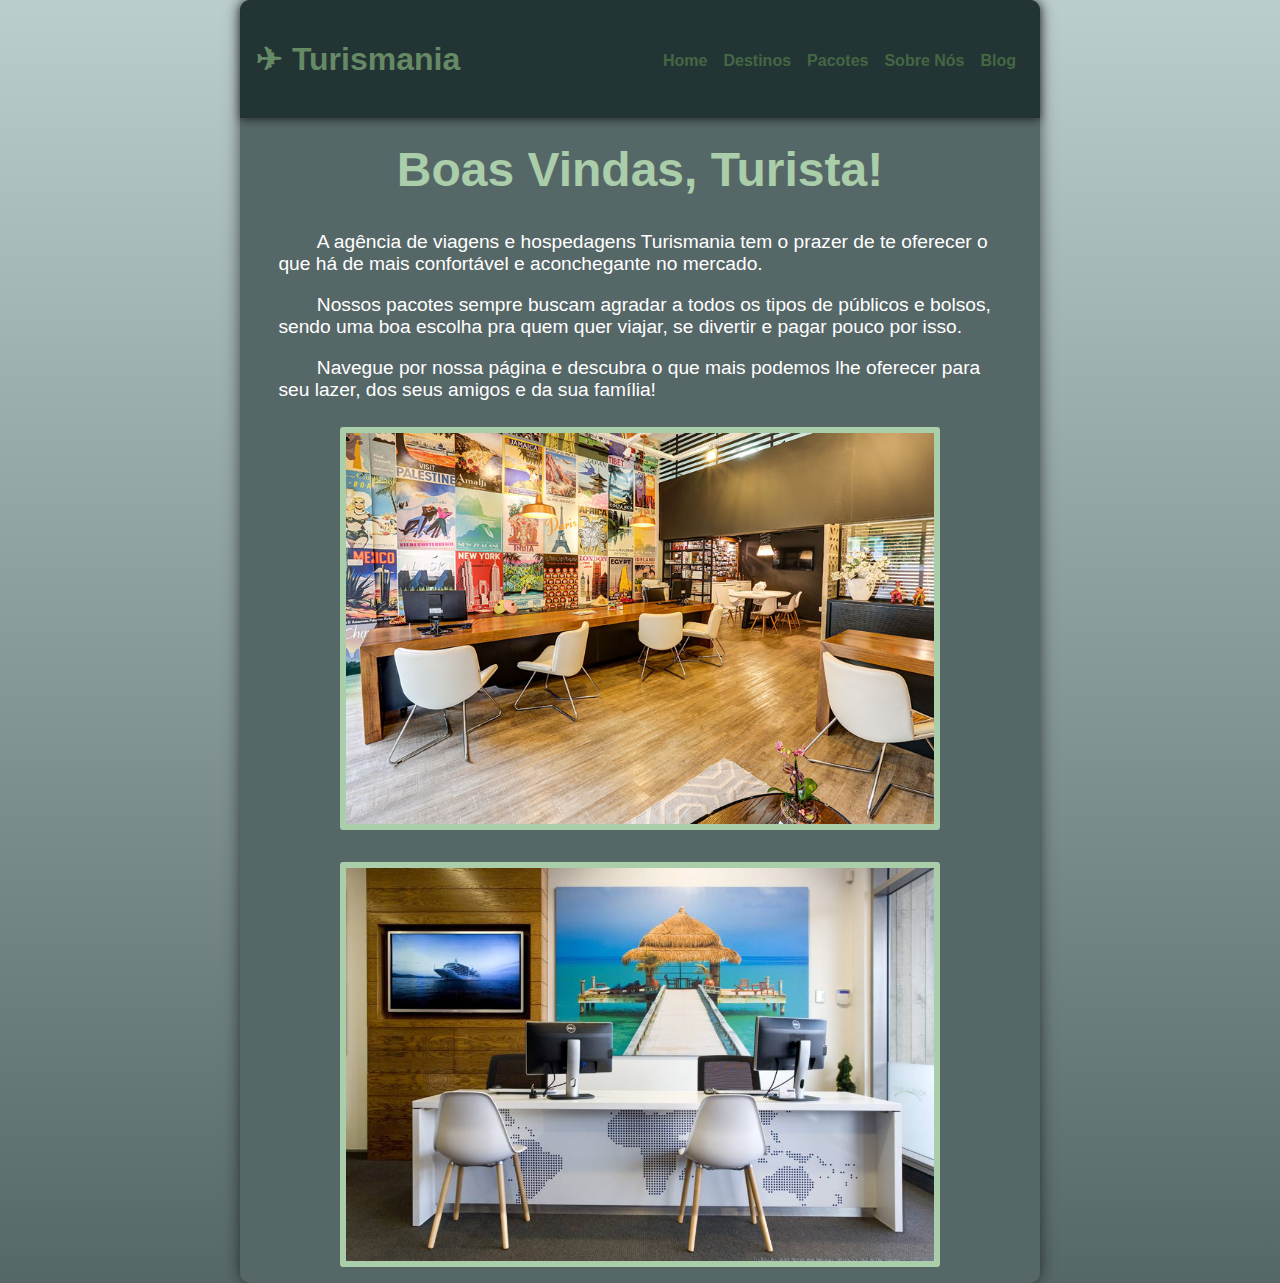
<file: index.html>
<!DOCTYPE html>
<html lang="pt-br">
<head>
    <meta charset="UTF-8">
    <meta name="viewport" content="width=device-width, initial-scale=1.0">
    <title>Turismania: Conheça o mundo sentindo-se em casa!</title>
    <link rel="stylesheet" href="styles/main-style.css">
    <link rel="shortcut icon" href="gfx/favicon.ico" type="image/x-icon">
</head>
<body>
    <header class="head">
        <nav id="main-menu">
            <h1 id="main-title">&#x2708; Turismania</h1>
            <ul id="menu-list">
                <li class="page-menu"><a href="index.html" class="link-page">Home</a></li>
                <li class="page-menu"><a href="destinations.html" class="link-page">Destinos</a></li>
                <li class="page-menu"><a href="packages.html" class="link-page">Pacotes</a></li>
                <li class="page-menu"><a href="about.html" class="link-page">Sobre Nós</a></li>
                <li class="page-menu"><a href="blog.html" class="link-page">Blog</a></li>
            </ul>
        </nav>
    </header>
    <main class="content">
        <h2 class="subtitle">Boas Vindas, Turista!</h2>
        <p class="p-home">
            A agência de viagens e hospedagens Turismania tem o prazer de te oferecer o que há de mais confortável e aconchegante no mercado.
        </p>
        <p class="p-home">
            Nossos pacotes sempre buscam agradar a todos os tipos de públicos e bolsos, sendo uma boa escolha pra quem quer viajar, se divertir e pagar pouco por isso.
        </p>
        <p class="p-home">
            Navegue por nossa página e descubra o que mais podemos lhe oferecer para seu lazer, dos seus amigos e da sua família!
        </p>
        <div id="div-imgs">
            <img src="gfx/img-home1.jpg" alt="Foto da agência Turismania" width="600" class="img-home">
            <img src="gfx/img-home2.jpeg" alt="Suporte especializado da empresa" width="600" class="img-home">
        </div>
    </main>
</body>
</html>
</file>
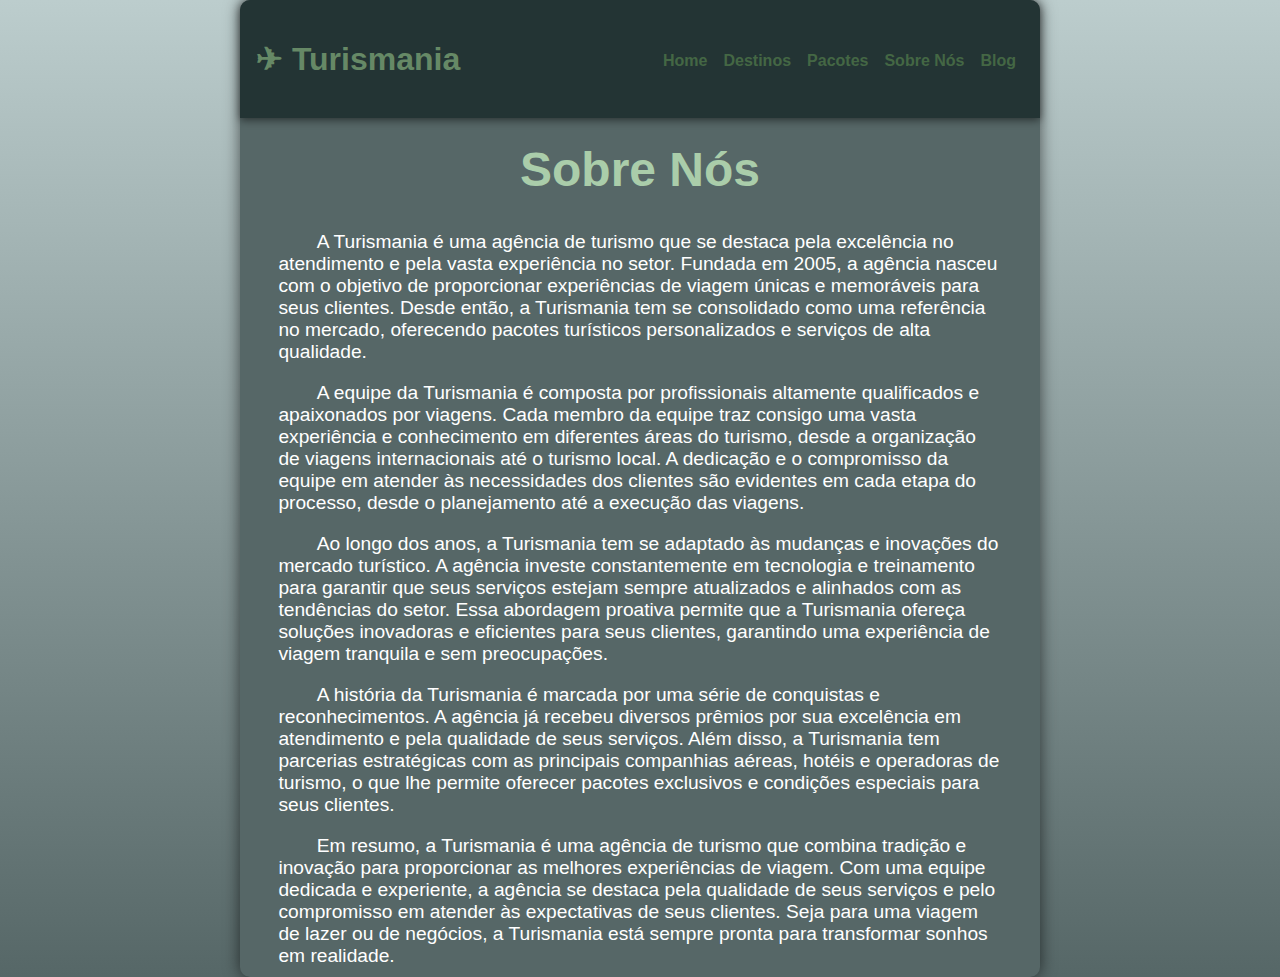
<file: about.html>
<!DOCTYPE html>
<html lang="pt-br">
<head>
    <meta charset="UTF-8">
    <meta name="viewport" content="width=device-width, initial-scale=1.0">
    <title>Turismania: Conheça o mundo sentindo-se em casa!</title>
    <link rel="stylesheet" href="styles/main-style.css">
    <link rel="shortcut icon" href="gfx/favicon.ico" type="image/x-icon">
</head>
<body>
    <header class="head">
        <nav id="main-menu">
            <h1 id="main-title">&#x2708; Turismania</h1>
            <ul id="menu-list">
                <li class="page-menu"><a href="index.html" class="link-page">Home</a></li>
                <li class="page-menu"><a href="destinations.html" class="link-page">Destinos</a></li>
                <li class="page-menu"><a href="packages.html" class="link-page">Pacotes</a></li>
                <li class="page-menu"><a href="about.html" class="link-page">Sobre Nós</a></li>
                <li class="page-menu"><a href="blog.html" class="link-page">Blog</a></li>
            </ul>
        </nav>
    </header>
    <main class="content">
        <h2 class="subtitle">Sobre Nós</h2>
        <p class="p-home">
            A Turismania é uma agência de turismo que se destaca pela excelência no atendimento e pela vasta experiência no setor. Fundada em 2005, a agência nasceu com o objetivo de proporcionar experiências de viagem únicas e memoráveis para seus clientes. Desde então, a Turismania tem se consolidado como uma referência no mercado, oferecendo pacotes turísticos personalizados e serviços de alta qualidade.
        </p>
        <p class="p-home">
            A equipe da Turismania é composta por profissionais altamente qualificados e apaixonados por viagens. Cada membro da equipe traz consigo uma vasta experiência e conhecimento em diferentes áreas do turismo, desde a organização de viagens internacionais até o turismo local. A dedicação e o compromisso da equipe em atender às necessidades dos clientes são evidentes em cada etapa do processo, desde o planejamento até a execução das viagens.
        </p>
        <p class="p-home">
            Ao longo dos anos, a Turismania tem se adaptado às mudanças e inovações do mercado turístico. A agência investe constantemente em tecnologia e treinamento para garantir que seus serviços estejam sempre atualizados e alinhados com as tendências do setor. Essa abordagem proativa permite que a Turismania ofereça soluções inovadoras e eficientes para seus clientes, garantindo uma experiência de viagem tranquila e sem preocupações.
        </p>
        <p class="p-home">
            A história da Turismania é marcada por uma série de conquistas e reconhecimentos. A agência já recebeu diversos prêmios por sua excelência em atendimento e pela qualidade de seus serviços. Além disso, a Turismania tem parcerias estratégicas com as principais companhias aéreas, hotéis e operadoras de turismo, o que lhe permite oferecer pacotes exclusivos e condições especiais para seus clientes.
        </p>
        <p class="p-home">
            Em resumo, a Turismania é uma agência de turismo que combina tradição e inovação para proporcionar as melhores experiências de viagem. Com uma equipe dedicada e experiente, a agência se destaca pela qualidade de seus serviços e pelo compromisso em atender às expectativas de seus clientes. Seja para uma viagem de lazer ou de negócios, a Turismania está sempre pronta para transformar sonhos em realidade.
        </p>
    </main>
</body>
</html>
</file>
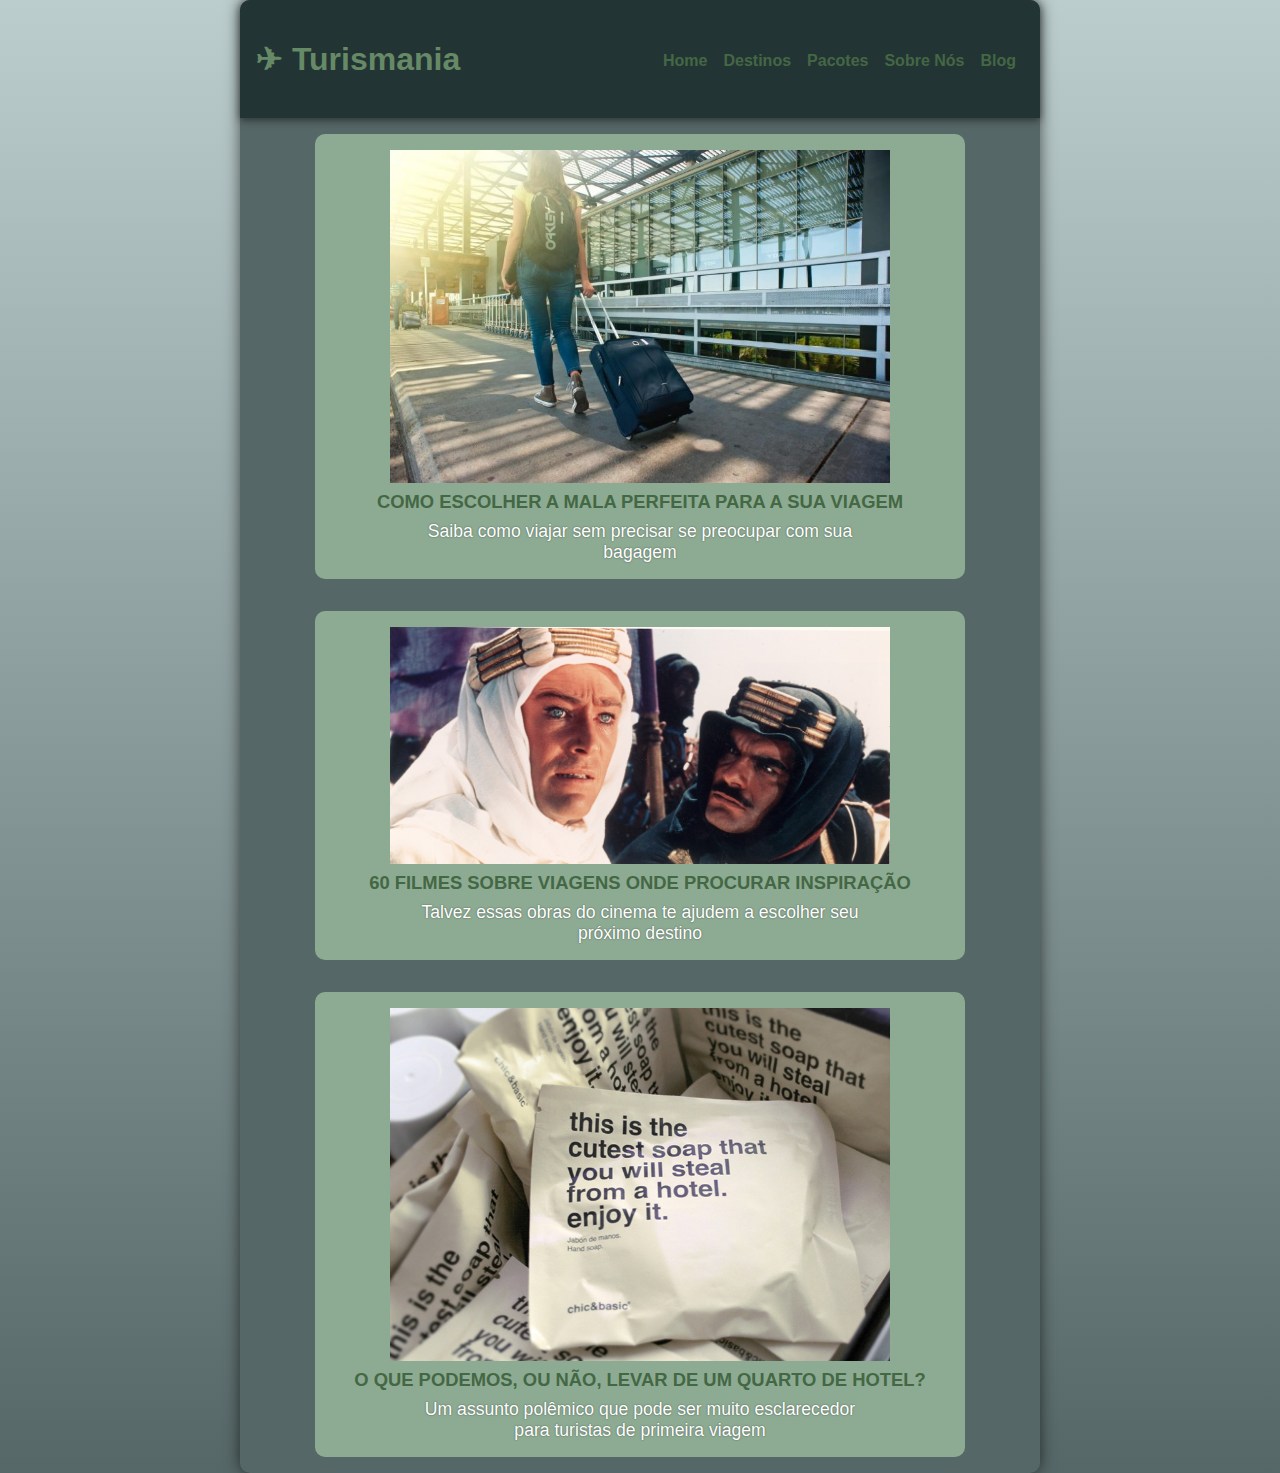
<file: blog.html>
<!DOCTYPE html>
<html lang="pt-br">
<head>
    <meta charset="UTF-8">
    <meta name="viewport" content="width=device-width, initial-scale=1.0">
    <title>Turismania: Conheça o mundo sentindo-se em casa!</title>
    <link rel="stylesheet" href="styles/main-style.css">
    <link rel="shortcut icon" href="gfx/favicon.ico" type="image/x-icon">
</head>
<body>
    <header class="head">
        <nav id="main-menu">
            <h1 id="main-title">&#x2708; Turismania</h1>
            <ul id="menu-list">
                <li class="page-menu"><a href="index.html" class="link-page">Home</a></li>
                <li class="page-menu"><a href="destinations.html" class="link-page">Destinos</a></li>
                <li class="page-menu"><a href="packages.html" class="link-page">Pacotes</a></li>
                <li class="page-menu"><a href="about.html" class="link-page">Sobre Nós</a></li>
                <li class="page-menu"><a href="blog.html" class="link-page">Blog</a></li>
            </ul>
        </nav>
    </header>
    <main class="content">
        <article id="articles">
            <div class="article">
                <img src="gfx/img-blog1.jpg" alt="Imagem do artigo 1" class="img-blog" width="500">
                <a href="https://falardeviagens.com/mala-perfeita-para-viagem/" class="link-article">COMO ESCOLHER A MALA PERFEITA PARA A SUA VIAGEM</a>
                <p class="p-blog">Saiba como viajar sem precisar se preocupar com sua bagagem</p>
            </div>
            <div class="article">
                <img src="gfx/img-blog2.jpg" alt="Imagem do artigo 2" class="img-blog" width="500">
                <a href="https://falardeviagens.com/filmes-sobre-viagens-inspiracao/" class="link-article">60 FILMES SOBRE VIAGENS ONDE PROCURAR INSPIRAÇÃO</a>
                <p class="p-blog">Talvez essas obras do cinema te ajudem a escolher seu próximo destino</p>
            </div>
            <div class="article">
                <img src="gfx/img-blog3.jpg" alt="Imagem do artigo 3" class="img-blog" width="500">
                <a href="https://falardeviagens.com/que-podemos-levar-do-quarto-hotel/" class="link-article">O QUE PODEMOS, OU NÃO, LEVAR DE UM QUARTO DE HOTEL?</a>
                <p class="p-blog">Um assunto polêmico que pode ser muito esclarecedor para turistas de primeira viagem</p>
            </div>
        </article>
    </main>
</body>
</html>
</file>
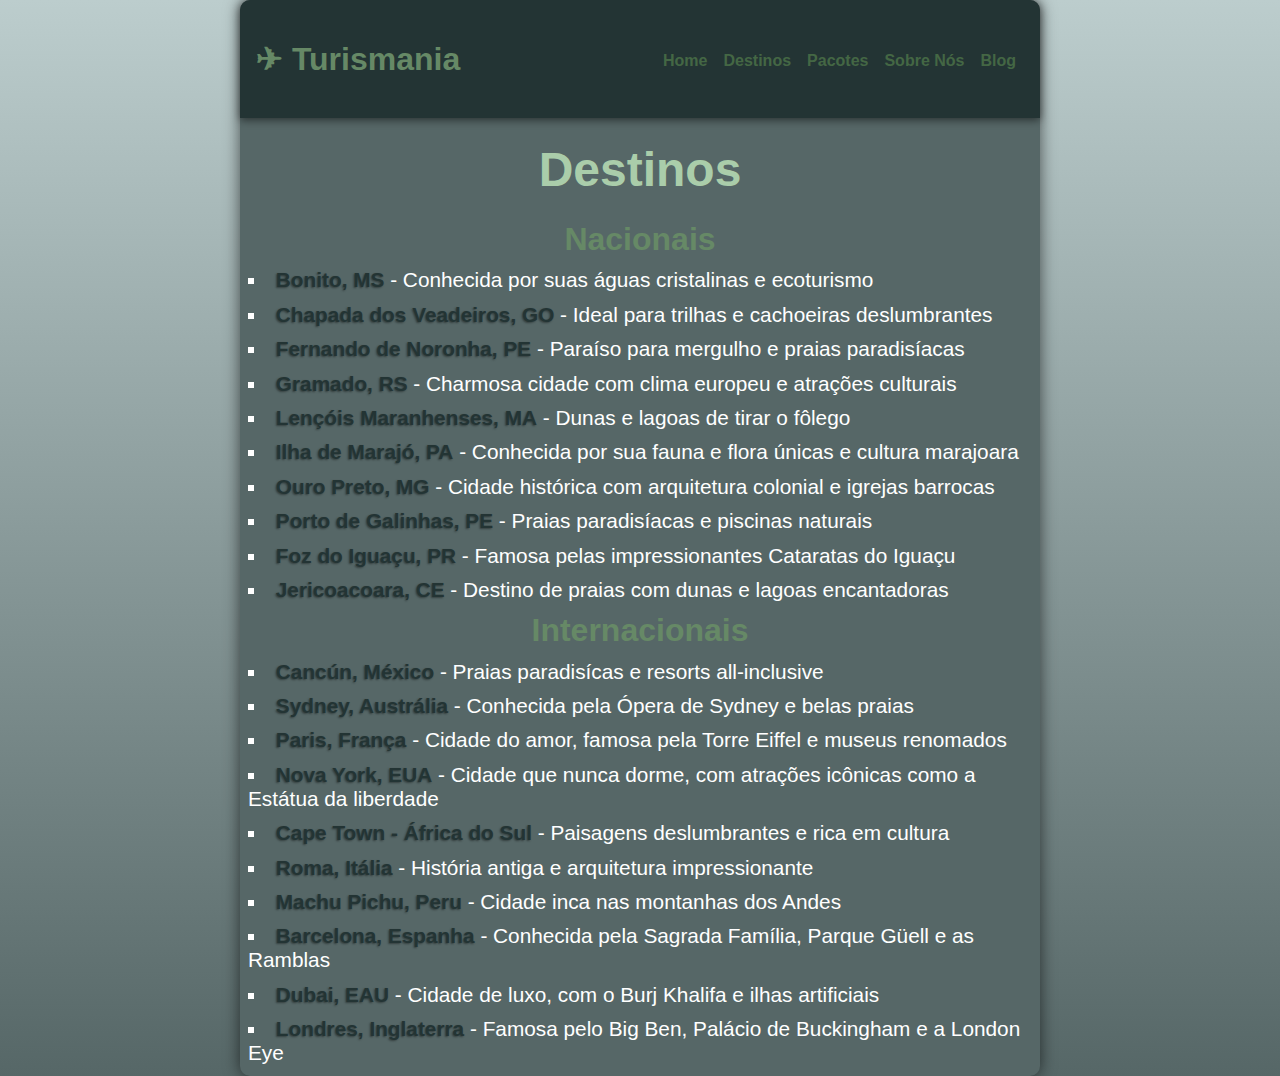
<file: destinations.html>
<!DOCTYPE html>
<html lang="pt-br">
<head>
    <meta charset="UTF-8">
    <meta name="viewport" content="width=device-width, initial-scale=1.0">
    <title>Turismania: Conheça o mundo sentindo-se em casa!</title>
    <link rel="stylesheet" href="styles/main-style.css">
    <link rel="shortcut icon" href="gfx/favicon.ico" type="image/x-icon">
</head>
<body>
    <header class="head">
        <nav id="main-menu">
            <h1 id="main-title">&#x2708; Turismania</h1>
            <ul id="menu-list">
                <li class="page-menu"><a href="index.html" class="link-page">Home</a></li>
                <li class="page-menu"><a href="destinations.html" class="link-page">Destinos</a></li>
                <li class="page-menu"><a href="packages.html" class="link-page">Pacotes</a></li>
                <li class="page-menu"><a href="about.html" class="link-page">Sobre Nós</a></li>
                <li class="page-menu"><a href="blog.html" class="link-page">Blog</a></li>
            </ul>
        </nav>
    </header>
    <main class="content">
        <h2 class="subtitle">Destinos</h2>
        <h3 class="alt-title">Nacionais</h3>
        <ul class="dest-list">
            <li class="dest"><span class="dest-name">Bonito, MS</span> - Conhecida por suas águas cristalinas e ecoturismo</li>
            <li class="dest"><span class="dest-name">Chapada dos Veadeiros, GO</span> - Ideal para trilhas e cachoeiras deslumbrantes</li>
            <li class="dest"><span class="dest-name">Fernando de Noronha, PE</span> - Paraíso para mergulho e praias paradisíacas</li>
            <li class="dest"><span class="dest-name">Gramado, RS</span> - Charmosa cidade com clima europeu e atrações culturais</li>
            <li class="dest"><span class="dest-name">Lençóis Maranhenses, MA</span> - Dunas e lagoas de tirar o fôlego</li>
            <li class="dest"><span class="dest-name">Ilha de Marajó, PA</span> - Conhecida por sua fauna e flora únicas e cultura marajoara</li>
            <li class="dest"><span class="dest-name">Ouro Preto, MG</span> - Cidade histórica com arquitetura colonial e igrejas barrocas</li>
            <li class="dest"><span class="dest-name">Porto de Galinhas, PE</span> - Praias paradisíacas e piscinas naturais</li>
            <li class="dest"><span class="dest-name">Foz do Iguaçu, PR</span> - Famosa pelas impressionantes Cataratas do Iguaçu</li>
            <li class="dest"><span class="dest-name">Jericoacoara, CE</span> - Destino de praias com dunas e lagoas encantadoras</li>
        </ul>
        <h3 class="alt-title">Internacionais</h3>
        <ul class="dest-list">
            <li class="dest"><span class="dest-name">Cancún, México</span> - Praias paradisícas e resorts all-inclusive</li>
            <li class="dest"><span class="dest-name">Sydney, Austrália</span> - Conhecida pela Ópera de Sydney e belas praias</li>
            <li class="dest"><span class="dest-name">Paris, França</span> - Cidade do amor, famosa pela Torre Eiffel e museus renomados</li>
            <li class="dest"><span class="dest-name">Nova York, EUA</span> - Cidade que nunca dorme, com atrações icônicas como a Estátua da liberdade</li>
            <li class="dest"><span class="dest-name">Cape Town - África do Sul</span> - Paisagens deslumbrantes e rica em cultura</li>
            <li class="dest"><span class="dest-name">Roma, Itália</span> - História antiga e arquitetura impressionante</li>
            <li class="dest"><span class="dest-name">Machu Pichu, Peru</span> - Cidade inca nas montanhas dos Andes</li>
            <li class="dest"><span class="dest-name">Barcelona, Espanha</span> - Conhecida pela Sagrada Família, Parque Güell e as Ramblas</li>
            <li class="dest"><span class="dest-name">Dubai, EAU</span> - Cidade de luxo, com o Burj Khalifa e ilhas artificiais</li>
            <li class="dest"><span class="dest-name">Londres, Inglaterra</span> - Famosa pelo Big Ben, Palácio de Buckingham e a London Eye</li>
        </ul>
    </main>
</body>
</html>
</file>
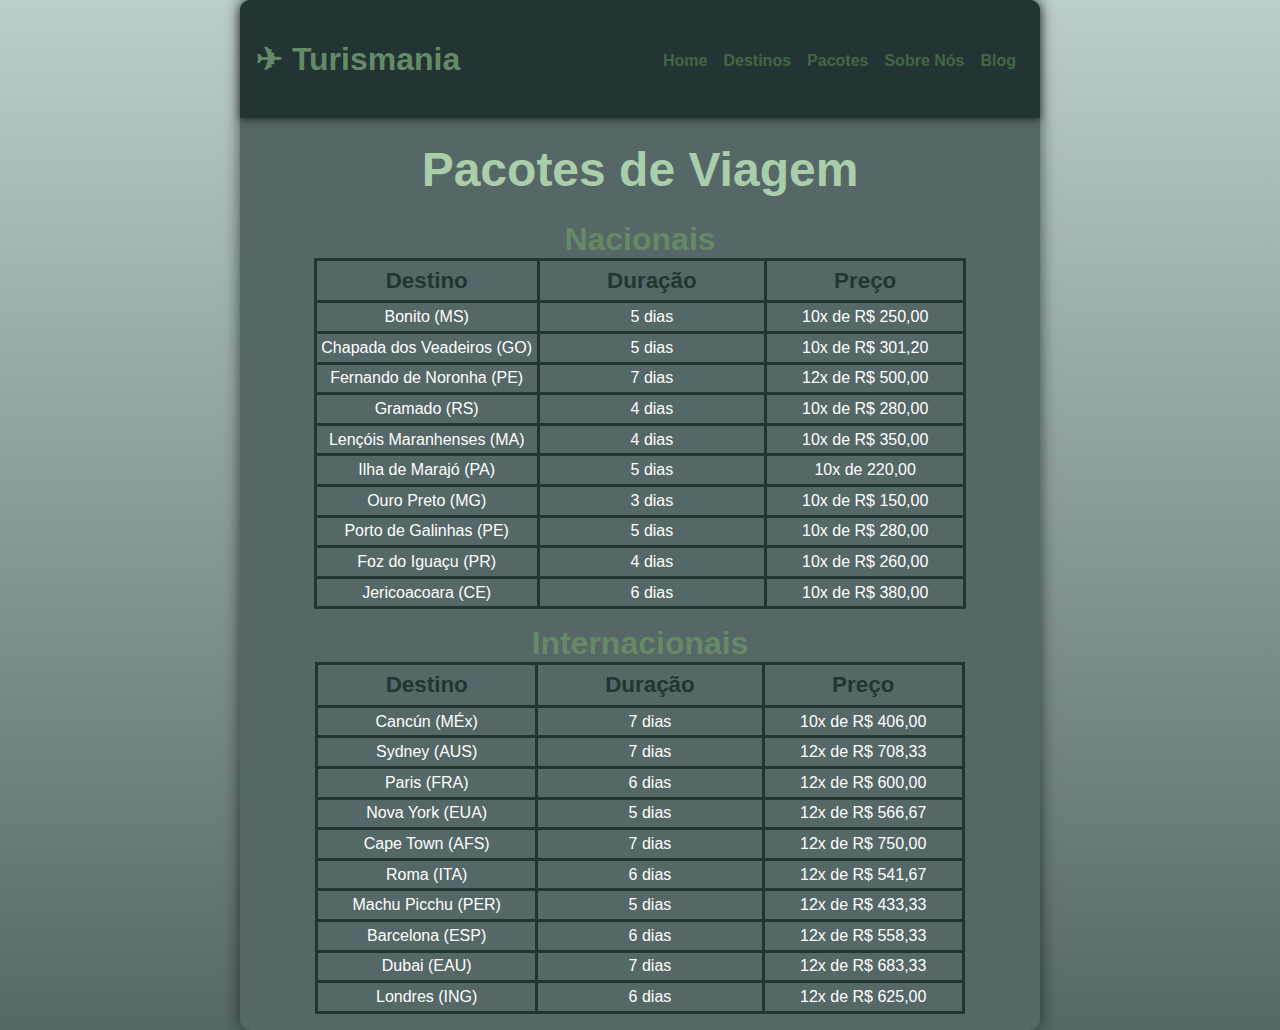
<file: packages.html>
<!DOCTYPE html>
<html lang="pt-br">
<head>
    <meta charset="UTF-8">
    <meta name="viewport" content="width=device-width, initial-scale=1.0">
    <title>Turismania: Conheça o mundo sentindo-se em casa!</title>
    <link rel="stylesheet" href="styles/main-style.css">
    <link rel="shortcut icon" href="gfx/favicon.ico" type="image/x-icon">
</head>
<body>
    <header class="head">
        <nav id="main-menu">
            <h1 id="main-title">&#x2708; Turismania</h1>
            <ul id="menu-list">
                <li class="page-menu"><a href="index.html" class="link-page">Home</a></li>
                <li class="page-menu"><a href="destinations.html" class="link-page">Destinos</a></li>
                <li class="page-menu"><a href="packages.html" class="link-page">Pacotes</a></li>
                <li class="page-menu"><a href="about.html" class="link-page">Sobre Nós</a></li>
                <li class="page-menu"><a href="blog.html" class="link-page">Blog</a></li>
            </ul>
        </nav>
    </header>
    <main class="content">
        <h2 class="subtitle">Pacotes de Viagem</h2>
        <table class="table-packs">
            <caption class="alt-title">Nacionais</caption>
            <tr>
                <th>Destino</th>
                <th>Duração</th>
                <th>Preço</th>
            </tr>
            <tr>
                <td>Bonito (MS)</td>
                <td>5 dias</td>
                <td>10x de R$ 250,00</td>
            </tr>
            <tr>
                <td>Chapada dos Veadeiros (GO)</td>
                <td>5 dias</td>
                <td>10x de R$ 301,20</td>
            </tr>
            <tr>
                <td>Fernando de Noronha (PE)</td>
                <td>7 dias</td>
                <td>12x de R$ 500,00</td>
            </tr>
            <tr>
                <td>Gramado (RS)</td>
                <td>4 dias</td>
                <td>10x de R$ 280,00</td>
            </tr>
            <tr>
                <td>Lençóis Maranhenses (MA)</td>
                <td>4 dias</td>
                <td>10x de R$ 350,00</td>
            </tr>
            <tr>
                <td>Ilha de Marajó (PA)</td>
                <td>5 dias</td>
                <td>10x de 220,00</td>
            </tr>
            <tr>
                <td>Ouro Preto (MG)</td>
                <td>3 dias</td>
                <td>10x de R$ 150,00</td>
            </tr>
            <tr>
                <td>Porto de Galinhas (PE)</td>
                <td>5 dias</td>
                <td>10x de R$ 280,00</td>
            </tr>
            <tr>
                <td>Foz do Iguaçu (PR)</td>
                <td>4 dias</td>
                <td>10x de R$ 260,00</td>
            </tr>
            <tr>
                <td>Jericoacoara (CE)</td>
                <td>6 dias</td>
                <td>10x de R$ 380,00</td>
            </tr>
        </table>
        <table class="table-packs">
            <caption class="alt-title">Internacionais</caption>
            <tr>
                <th>Destino</th>
                <th>Duração</th>
                <th>Preço</th>
            </tr>
            <tr>
                <td>Cancún (MÉx)</td>
                <td>7 dias</td>
                <td>10x de R$ 406,00</td>
            </tr>
            <tr>
                <td>Sydney (AUS)</td>
                <td>7 dias</td>
                <td>12x de R$ 708,33</td>
            </tr>
            <tr>
                <td>Paris (FRA)</td>
                <td>6 dias</td>
                <td>12x de R$ 600,00</td>
            </tr>
            <tr>
                <td>Nova York (EUA)</td>
                <td>5 dias</td>
                <td>12x de R$ 566,67</td>
            </tr>
            <tr>
                <td>Cape Town (AFS)</td>
                <td>7 dias</td>
                <td>12x de R$ 750,00</td>
            </tr>
            <tr>
                <td>Roma (ITA)</td>
                <td>6 dias</td>
                <td>12x de R$ 541,67</td>
            </tr>
            <tr>
                <td>Machu Picchu (PER)</td>
                <td>5 dias</td>
                <td>12x de R$ 433,33</td>
            </tr>
            <tr>
                <td>Barcelona (ESP)</td>
                <td>6 dias</td>
                <td>12x de R$ 558,33</td>
            </tr>
            <tr>
                <td>Dubai (EAU)</td>
                <td>7 dias</td>
                <td>12x de R$ 683,33</td>
            </tr>
            <tr>
                <td>Londres (ING)</td>
                <td>6 dias</td>
                <td>12x de R$ 625,00</td>
            </tr>
        </table>
    </main>
</body>
</html>
</file>
<file: styles/main-style.css>
*
{
    padding: 0;
    margin: 0;
    font-size: 1em;
    font-family: Arial;
    box-sizing: border-box;
}

html
{
    min-height: 100vh;
    min-width: 100vw;
    background-image: linear-gradient(to bottom, #bccdcd, #566767);
    position: relative;
    display: flex;
    justify-content: center;
    overflow-x: hidden;
}

body
{
    width: 800px;
    background-color: #566767;
    box-shadow: 0 0 1em #0009;
    border-radius: 10px;
}

.head
{
    background-color: #233434;
    box-shadow: 0 .1em .5em #0008;
    border-radius: 10px 10px 0 0;
}

#main-menu
{
    display: flex;
    justify-content: space-between;
    padding: .5em 1em;
}

#menu-list
{
    display: flex;
    list-style-type: none;
}

.page-menu
{
    padding: 0 .5em;
    font-weight: bolder;
}

.link-page
{
    color: #446744;
    text-decoration: none;
    transition: all .4s ease-out;
    position: relative;
    top: 43%;

    &:hover
    {
        color: #779a77;
        text-decoration: 2px underline;
    }
}

#main-title
{
    font-size: 2em;
    font-family: 'Trebuchet MS', Arial;
    color: #668966;
    display: flex;
    align-items: center;
    margin: 1em 0;
}

.subtitle
{
    font-size: 3em;
    text-align: center;
    margin: .5em 0;
    color: #aacdaa;
}

.p-home
{
    font-size: 1.2em;
    text-indent: 2em;
    color: white;
    padding: .5em 2em;
}

#div-imgs
{
    display: flex;
    flex-direction: column;
    align-items: center;
}

.img-home
{
    margin: 1em 0;
    border: .4em solid #aacdaa;
    border-radius: 3px;
}

/* destinations.html */

.alt-title
{
    font-size: 2em;
    font-family: 'Trebuchet MS', Arial;
    color: #668966;
    text-align: center;
}

.dest-list
{
    list-style-type: square;
    color: white;
    list-style-position: inside;
    margin: .5em;
}

.dest
{
    font-size: 1.3em;
    margin: .5em 0;
}

.dest-name
{
    font-weight: bolder;
    color: #233434;
    text-shadow: -1px 1px .1em #0006;
}

/* packages.html */

.table-packs
{
    display: block;
    display: flex;
    flex-direction: column;
    align-items: center;
    border-collapse: collapse;
    margin-bottom: 1em;
}

caption
{
    font-weight: bolder;
}

.table-packs th
{
    border: 3px solid #233434;
    font-size: 1.4em;
    padding: .3em 3em;
    color: #233434;
}

.table-packs td
{
    color: white;
    text-align: center;
    border: 3px solid #233434;
    padding: .3em;
}

/* blog.html */

#articles
{
    display: flex;
    flex-direction: column;
    align-items: center;
}

.article
{
    background-color: #aacdaaaa;
    display: flex;
    flex-direction: column;
    align-items: center;
    padding: 1em 0;
    margin: 1em 0;
    width: 650px;
    border-radius: 10px;
    gap: .5em;
}

.img-blog
{
    display: block;
}

.link-article
{
    font-weight: bolder;
    text-decoration: none;
    color: #446744;
    transition: all .4s;
    font-size: 1.15em;

    &:hover
    {
        color: #336733;
        text-decoration: .5px underline;
    }
}

.p-blog
{
    color: white;
    width: 450px;
    text-align: center;
    text-shadow: 0 0 .1em #0008;
    font-size: 1.1em;
}
</file>
